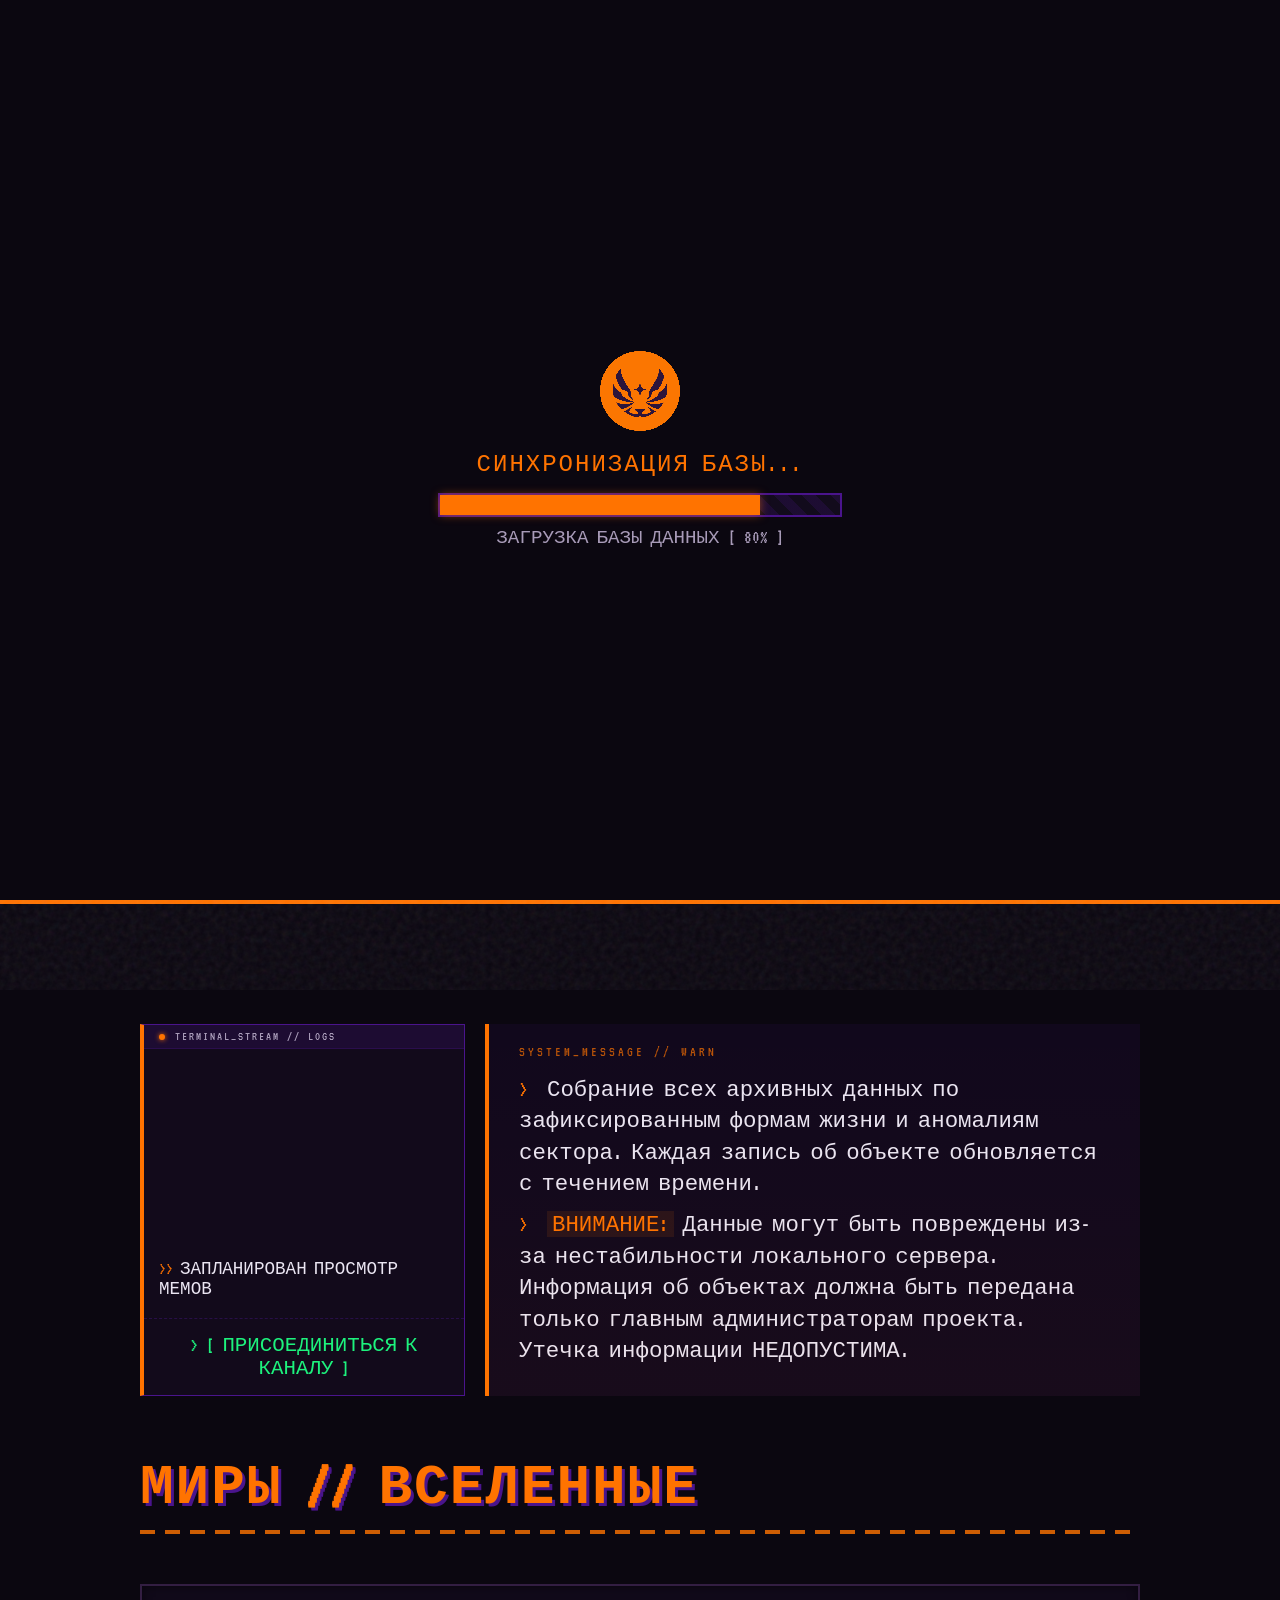
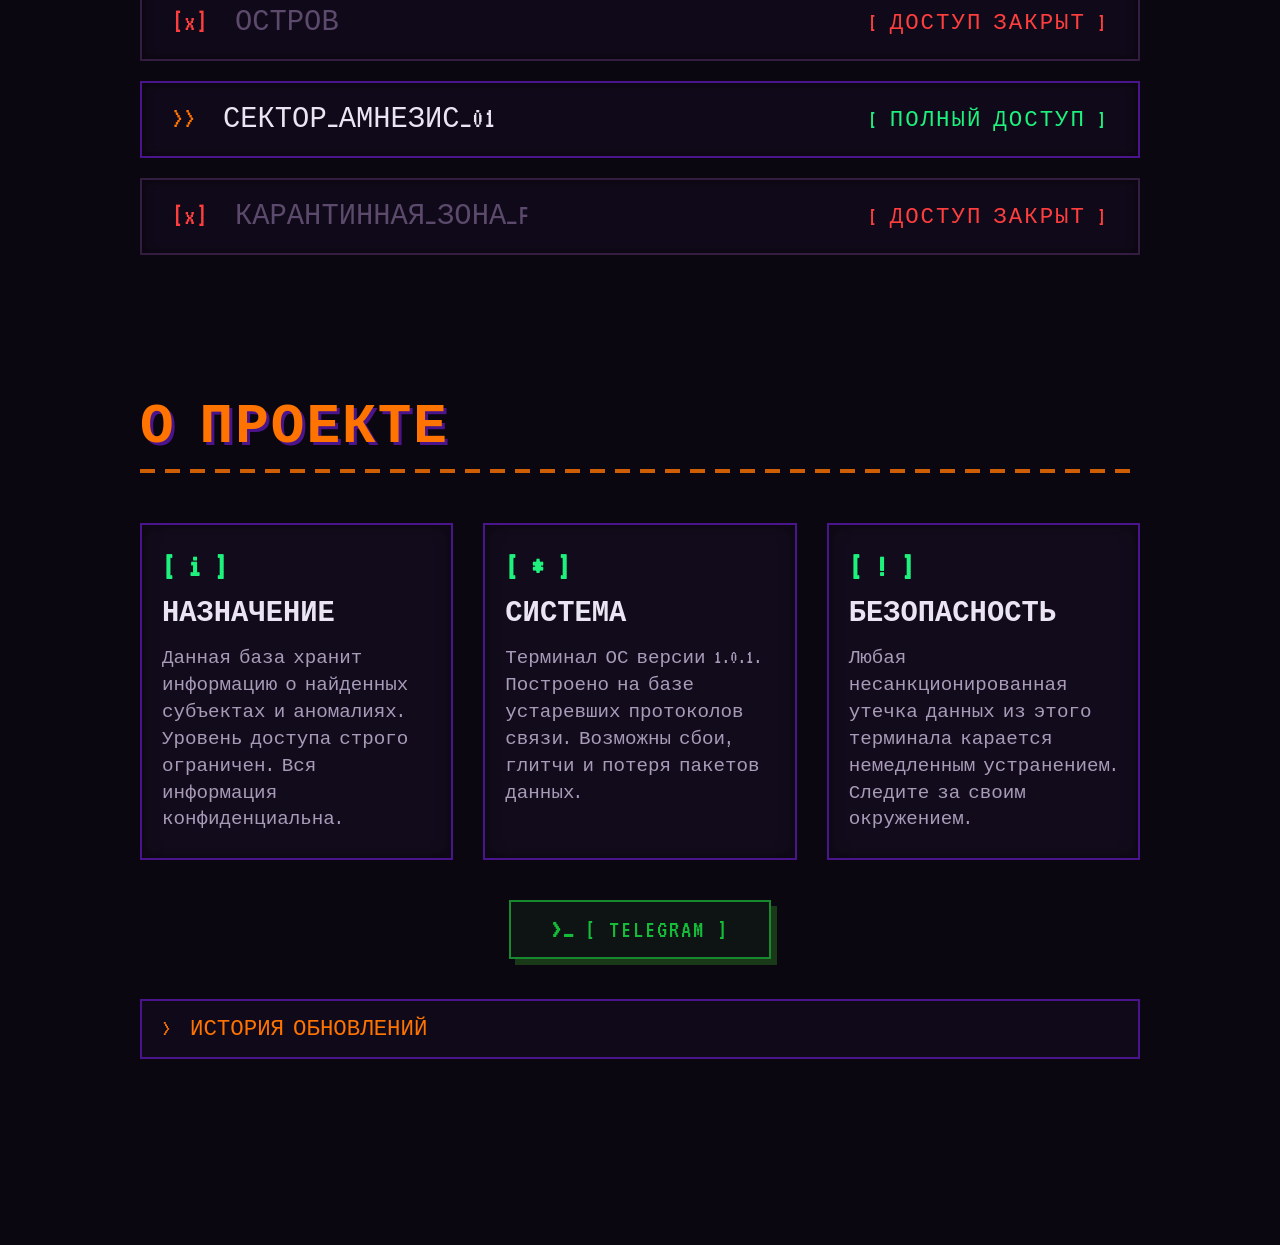
<file: index.html>
<!DOCTYPE html>
<html lang="ru">
<head>
    <meta charset="UTF-8">
    <meta name="viewport" content="width=device-width, initial-scale=1.0">
    <title>БЕСТИАРИЙ | База данных</title>
    
    <link rel="preconnect" href="https://fonts.googleapis.com">
    <link rel="preconnect" href="https://fonts.gstatic.com" crossorigin>
    <link href="https://fonts.googleapis.com/css2?family=VT323&display=swap" rel="stylesheet">
    
    <link rel="stylesheet" href="style.css">
</head>
<body>

    <div id="boot-loader" class="boot-loader">
        <div class="loader-content">
            <img src="image/logo.png" alt="Система" class="loader-logo">
            <div class="loader-text" id="loader-text">ИНИЦИАЛИЗАЦИЯ...</div>
            <div class="progress-bar-container">
                <div class="progress-bar"></div>
            </div>
            <div class="loader-status">ЗАГРУЗКА БАЗЫ ДАННЫХ [ <span id="loading-percent">0</span>% ]</div>
        </div>
    </div>

    <canvas id="starfield"></canvas>
    <div class="crt-overlay"></div>

    <div class="site-wrapper">
        <div class="center-panel">
            <img src="image/logo.png" alt="Логотип" class="custom-logo">
            
            <h1 class="panel-title">SHINAGAVE'S BESTIARY</h1>
            
            <nav class="panel-nav">
                <a href="#gallery" class="panel-btn">//COLLECTION</a>
                <a href="#about" class="panel-btn">//ABOUT</a>
            </nav>
        </div>

        <p class="subtitle">База данных персонажей // Версия_1.0.1</p>
    </div> 

    <main class="main-content">
        
        <section id="gallery" class="content-section">
            
            <div class="dashboard-row">
                
                <div class="system-console">
                    <div class="console-header">
                        <span class="console-dot"></span>
                        <span class="console-label">TERMINAL_STREAM // LOGS</span>
                    </div>
                    <div id="console-output" class="console-body">
                    </div>
                    
                    <div class="console-footer">
                        <a href="https://t.me/sangoshi" target="_blank" class="tg-link-btn">
                            <span class="tg-cursor">></span> [ ПРИСОЕДИНИТЬСЯ К КАНАЛУ ]
                        </a>
                    </div>
                </div>

                <div class="intro-log">
                    <div class="log-header">SYSTEM_MESSAGE // WARN</div>
                    <div class="log-body">
                        <p><span class="log-cursor">></span> Собрание всех архивных данных по зафиксированным формам жизни и аномалиям сектора. Каждая запись об объекте обновляется с течением времени.</p>
                        <p><span class="log-cursor">></span> <span class="warning-text">ВНИМАНИЕ:</span> Данные могут быть повреждены из-за нестабильности локального сервера. Информация об объектах должна быть передана только главным администраторам проекта. Утечка информации НЕДОПУСТИМА.</p>
                    </div>
                </div>

            </div> 

            <h2 class="section-title" style="margin-top: 40px;">МИРЫ // ВСЕЛЕННЫЕ</h2>
            <div class="pixel-divider"></div>

            <div class="worlds-container">
                <a href="#" class="world-btn locked">
                    <span class="world-name"><span class="world-icon">[x]</span> ОСТРОВ</span>
                    <span class="world-status status-offline">[ ДОСТУП ЗАКРЫТ ]</span>
                </a>

                <a href="amnesis.html" class="world-btn">
                    <span class="world-name"><span class="world-icon">>></span> СЕКТОР_АМНЕЗИС_01</span>
                    <span class="world-status status-online">[ ПОЛНЫЙ ДОСТУП ]</span>
                </a>

                <a href="#" class="world-btn locked">
                    <span class="world-name"><span class="world-icon">[x]</span> КАРАНТИННАЯ_ЗОНА_F</span>
                    <span class="world-status status-offline">[ ДОСТУП ЗАКРЫТ ]</span>
                </a>
            </div>

        </section>

        <section id="about" class="content-section">
            <h2 class="section-title">О ПРОЕКТЕ</h2>
            <div class="pixel-divider"></div>
            
            <div class="about-grid">
                <div class="about-card">
                    <div class="about-icon">[ i ]</div>
                    <h3 class="about-heading">НАЗНАЧЕНИЕ</h3>
                    <p class="about-text">Данная база хранит информацию о найденных субъектах и аномалиях. Уровень доступа строго ограничен. Вся информация конфиденциальна.</p>
                </div>

                <div class="about-card">
                    <div class="about-icon">[ * ]</div>
                    <h3 class="about-heading">СИСТЕМА</h3>
                    <p class="about-text">Терминал ОС версии 1.0.1. Построено на базе устаревших протоколов связи. Возможны сбои, глитчи и потеря пакетов данных.</p>
                </div>

                <div class="about-card">
                    <div class="about-icon">[ ! ]</div>
                    <h3 class="about-heading">БЕЗОПАСНОСТЬ</h3>
                    <p class="about-text">Любая несанкционированная утечка данных из этого терминала карается немедленным устранением. Следите за своим окружением.</p>
                </div>
            </div>

            <div class="tg-integration">
                <a href="https://t.me/sangoshi" target="_blank" class="tg-btn">
                    <span class="tg-icon">>_</span>[ TELEGRAM ]
                </a>
            </div>

            <details class="update-history">
                <summary class="update-summary">
                    <span class="summary-arrow">></span> ИСТОРИЯ ОБНОВЛЕНИЙ
                </summary>
                <div class="update-content">
                    <p><span style="color: #1df27d;">[v1.0.1]</span> Добавлены новые записи в бестиарий. Настроена система оптической фильтрации субъектов.</p>
                    <p><span style="color: #a89bb8;">[v1.0.0]</span> Инициализация ядра системы. Создана базовая структура терминала.</p>
                    <p><span style="color: #ff3e3e;">[v0.9.8]</span> КРИТИЧЕСКАЯ ОШИБКА. Восстановление данных после сбоя в секторе 4.</p>
                </div>
            </details>

        </section>

    </main>

    <script>
        document.addEventListener('DOMContentLoaded', () => {

            // --- ЛОГИКА ЭКРАНА ЗАГРУЗКИ ---
            const loader = document.getElementById('boot-loader');
            const progressBar = document.querySelector('.progress-bar');
            const percentText = document.getElementById('loading-percent');
            const loaderText = document.getElementById('loader-text');

            let progress = 0;
            
            const messages = [
                "ИНИЦИАЛИЗАЦИЯ...",
                "РАСШИФРОВКА АРХИВОВ...",
                "СИНХРОНИЗАЦИЯ БАЗЫ...",
                "ДОБРО ПОЖАЛОВАТЬ, ADMIN!"
            ];

            const loadingInterval = setInterval(() => {
                progress += Math.floor(Math.random() * 10) + 2;
                
                if (progress >= 100) {
                    progress = 100;
                    clearInterval(loadingInterval); 
                    
                    setTimeout(() => {
                        loader.classList.add('hidden');
                    }, 500); 
                }

                progressBar.style.width = `${progress}%`;
                percentText.innerText = progress;

                if (progress < 30) {
                    loaderText.innerText = messages[0];
                } else if (progress < 60) {
                    loaderText.innerText = messages[1];
                } else if (progress < 90) {
                    loaderText.innerText = messages[2];
                } else {
                    loaderText.innerText = messages[3];
                    loaderText.style.color = '#1df27d'; 
                }
            }, 150);

            // --- ЖИВОЙ ФОН: ПИКСЕЛЬНЫЕ ЗВЕЗДЫ ---
            const canvas = document.getElementById('starfield');
            const ctx = canvas.getContext('2d');
            
            let width, height;
            let stars = [];
            const numStars = 150; 
            const mouse = { x: -1000, y: -1000 }; 

            function resize() {
                width = window.innerWidth;
                height = window.innerHeight;
                canvas.width = width;
                canvas.height = height;
            }
            window.addEventListener('resize', resize);
            resize();

            document.addEventListener('mousemove', (e) => {
                mouse.x = e.clientX;
                mouse.y = e.clientY;
            });
            document.addEventListener('mouseleave', () => {
                mouse.x = -1000; mouse.y = -1000;
            });

            class Star {
                constructor() {
                    this.x = Math.random() * width;
                    this.y = Math.random() * height;
                    this.size = Math.random() * 2 + 2; 
                    
                    this.vx = (Math.random() - 0.5) * 0.3;
                    this.vy = (Math.random() - 0.5) * 0.3;
                    
                    this.color = `rgba(255, 255, 255, ${Math.random() * 0.5 + 0.3})`;
                }

                update() {
                    this.x += this.vx;
                    this.y += this.vy;

                    const dx = this.x - mouse.x;
                    const dy = this.y - mouse.y;
                    const distance = Math.sqrt(dx * dx + dy * dy);
                    const repelRadius = 150; 

                    if (distance < repelRadius) {
                        const force = (repelRadius - distance) / repelRadius;
                        this.x += (dx / distance) * force * 4; 
                        this.y += (dy / distance) * force * 4; 
                    }

                    if (this.x < 0) this.x = width;
                    if (this.x > width) this.x = 0;
                    if (this.y < 0) this.y = height;
                    if (this.y > height) this.y = 0;
                }

                draw() {
                    ctx.fillStyle = this.color;
                    ctx.fillRect(Math.floor(this.x), Math.floor(this.y), this.size, this.size);
                }
            }

            for (let i = 0; i < numStars; i++) {
                stars.push(new Star());
            }

            function animateStars() {
                ctx.clearRect(0, 0, width, height); 
                
                stars.forEach(star => {
                    star.update();
                    star.draw();
                });
                
                requestAnimationFrame(animateStars); 
            }
            animateStars();

            // --- ЖИВАЯ КОНСОЛЬ С ЛОГАМИ ---
            const consoleOutput = document.getElementById('console-output');
            const logs = [
                "АНАЛИЗ ПАКЕТОВ ДАННЫХ...",
                "ПОТОК СИНХРОНИЗИРОВАН.",
                "ОБЪЕКТ_01: СТАТУС ПОДТВЕРЖДЕН.",
                "ОШИБКА ДОСТУПА В СЕКТОРЕ 7 (ИГНОРИРОВАНИЕ)",
                "ПОЛУЧЕНИЕ ОБНОВЛЕНИЙ ИЗ БАЗЫ...",
                "СКРЫТОЕ ПОДКЛЮЧЕНИЕ УСТАНОВЛЕНО.",
                "АРХИВАЦИЯ СЕССИИ...",
                "САНГО ПЬЁТ ЧАЙ С ЛИМОНОМ",
                "ЗАПУЩЕНА ЧИСТКА СТАРЫХ ФАЙЛОВ...",
                "ЧИСТКА ФАЙЛОВ ЗАВЕРШЕНА",
                "ЗАПЛАНИРОВАН ПРОСМОТР МЕМОВ",
                "ЗАПУСК ПРОГРАММЫ СЦЕНАРИЯ",
                "В ЗОНЕ F ОБНАРУЖЕН НОВЫЙ СИГНАЛ. ВЫСЛАТЬ ИНФОРМАЦИЮ В ШТАБ?",
                "СЛЕДУЙТЕ ПРАВИЛАМ ПОСЕЩЕНИЯ СУБЪЕКТОВ",
                "ВСЁ РАДИ БЕЗОПАСНОСТИ ИНФОРМАЦИИ И СОТРУДНИКОВ ШТАБОВ",
                "САНГО СЛУЧАЙНО ПРОЛИЛА ЧАЙ",
                "ХОТИТЕ СДЕЛАТЬ РЕЗЕРВНОЕ КОПИРОВАНИЕ ПРЯМО СЕЙЧАС? Y/N",
                "ПЕРЕДАЧА ДАННЫХ НА СТОРОННЕЕ ПО ЗАПРЕЩЕНА",
                "ПОЛУЧЕН ЗАПРОС НА СБОР АКТИВОВ",
                "ПЕРЕДАЮ АКТИВ",
                "ЗАДАЧА ПРИНЯТА"
            ];

            function printLog() {
                const line = document.createElement('div');
                line.className = 'console-line';
                line.innerHTML = `<span style="color: #ff7300;">>></span> ${logs[Math.floor(Math.random() * logs.length)]}`;
                
                consoleOutput.appendChild(line);

                if (consoleOutput.childNodes.length > 6) {
                    consoleOutput.removeChild(consoleOutput.firstChild);
                }
            }

            setInterval(printLog, 3000);
            printLog();

        }); // Конец DOMContentLoaded
    </script>
</body>
</html>
</file>
<file: style.css>
html {
    scroll-behavior: smooth;
}
body {
    margin: 0;
    padding: 0;
    background-color: #0b0710;
    font-family: 'VT323', monospace;
    font-size: 1.2rem;
    overflow-x: hidden;
    color: #eae5f2;
}

/* =========================================
   РЕТРО-КУРСОРЫ
========================================= */
/* 1. Базовый курсор (Оранжевый) для всего сайта */
body {
    cursor: url("data:image/svg+xml,%3Csvg xmlns='http://www.w3.org/2000/svg' width='36' height='36' viewBox='0 0 24 24' style='shape-rendering:crispEdges;'%3E%3Cpath fill='%23ff7300' stroke='%230b0710' stroke-width='1.5' d='M2,2 l0,15 l4,-4 l3,7 l3,-1 l-3,-7 l5,0 z'/%3E%3C/svg%3E") 2 2, default;
}

/* 2. Курсор при наведении на активные элементы (Зеленый) */
a, button, .char-card, .doc-sheet, .update-summary, .filter-btn, .world-btn, .filter-trigger {
    cursor: url("data:image/svg+xml,%3Csvg xmlns='http://www.w3.org/2000/svg' width='36' height='36' viewBox='0 0 24 24' style='shape-rendering:crispEdges;'%3E%3Cpath fill='%231df27d' stroke='%230b0710' stroke-width='1.5' d='M2,2 l0,15 l4,-4 l3,7 l3,-1 l-3,-7 l5,0 z'/%3E%3C/svg%3E") 2 2, pointer !important;
}

/* 3. Запрещающий курсор для заблокированных миров (Красный) */
.world-btn.locked {
    cursor: url("data:image/svg+xml,%3Csvg xmlns='http://www.w3.org/2000/svg' width='36' height='36' viewBox='0 0 24 24' style='shape-rendering:crispEdges;'%3E%3Cpath fill='%23ff3e3e' stroke='%230b0710' stroke-width='1.5' d='M2,2 l0,15 l4,-4 l3,7 l3,-1 l-3,-7 l5,0 z'/%3E%3C/svg%3E") 2 2, not-allowed !important;
}

/* =========================================
   КАСТОМНЫЙ СКРОЛЛБАР СИСТЕМЫ
========================================= */
::-webkit-scrollbar {
    width: 14px; 
    background-color: #0b0710; 
    border-left: 2px solid #4a148c; 
}
::-webkit-scrollbar-thumb {
    background-color: #ff7300; 
    border: 3px solid #0b0710; 
    border-radius: 0; 
}
::-webkit-scrollbar-thumb:hover {
    background-color: #1df27d; 
}
::-webkit-scrollbar-thumb:active {
    background-color: #3ea8ff; 
}

/* =========================================
   ФОН, ЭФФЕКТЫ И КОНТЕЙНЕРЫ
========================================= */
.site-wrapper {
    width: 100%;
    min-height: 100vh;
    display: flex;
    flex-direction: column;
    justify-content: center;
    align-items: center;
    position: relative;
    z-index: 10;
    background-image: url('image/background.jpg'); 
    background-size: cover;
    background-position: center;
    background-repeat: no-repeat;
    background-blend-mode: darken;
    background-color: rgba(11, 7, 16, 0.75);
}

.crt-overlay {
    position: fixed;
    top: 0;
    left: 0;
    width: 100%;
    height: 100%;
    background:
        radial-gradient(circle, rgba(11, 7, 16, 0.0) 40%, rgba(0, 0, 0, 0.6) 100%),
        linear-gradient(rgba(18, 16, 16, 0) 50%, rgba(0, 0, 0, 0.15) 50%);
    background-size: cover, 100% 4px;
    z-index: 100;
    pointer-events: none;
}

.crt-overlay::after {
    content: "";
    position: absolute;
    top: -10%; left: -10%;
    width: 120%; height: 120%;
    background-image: url("data:image/svg+xml,%3Csvg viewBox='0 0 200 200' xmlns='http://www.w3.org/2000/svg'%3E%3Cfilter id='noiseFilter'%3E%3CfeTurbulence type='fractalNoise' baseFrequency='0.85' numOctaves='3' stitchTiles='stitch'/%3E%3C/filter%3E%3Crect width='100%25' height='100%25' filter='url(%23noiseFilter)'/%3E%3C/svg%3E");
    opacity: 0.08; 
    pointer-events: none;
    z-index: 101;
    animation: static-noise 0.2s infinite;
}

.crt-overlay::before {
    content: "";
    position: absolute;
    top: 0; left: 0;
    width: 100%; height: 2px;
    background-color: rgba(255, 255, 255, 0.15);
    box-shadow: 0 2px 10px rgba(255, 115, 0, 0.2);
    opacity: 0;
    z-index: 102;
    pointer-events: none;
    animation: crt-glitch-lines 5s infinite linear; 
}

/* =========================================
   ГЛАВНЫЙ ЭКРАН (ПАНЕЛЬ В ЦЕНТРЕ)
========================================= */
.center-panel {
    background-color: rgba(11, 7, 16, 0.8);
    backdrop-filter: blur(4px);
    border: 4px solid #ff7300;
    padding: 40px 60px;
    display: flex;
    flex-direction: column;
    align-items: center;
    margin-bottom: 20px;
    box-shadow: 10px 10px 0px #4a148c, inset 0 0 20px rgba(255, 115, 0, 0.2);
}

.custom-logo {
    width: 80px;
    height: auto;
    margin-bottom: 10px;
    image-rendering: pixelated; 
    filter: drop-shadow(0px 0px 5px rgba(255, 115, 0, 0.5)); 
}

.panel-title {
    font-size: 5rem;
    color: #ff7300;
    text-transform: uppercase;
    margin: 0;
    letter-spacing: 4px;
    text-shadow: 4px 4px 0px #4a148c;
}

.panel-nav {
    display: flex;
    justify-content: center;
    align-items: center;
    gap: 20px;
    margin-top: 30px;
    width: 100%;
}

.panel-btn {
    color: #ff7300;
    text-decoration: none;
    font-size: 1.5rem;
    border: 2px solid #ff7300;
    padding: 10px 25px;
    text-transform: uppercase;
    transition: 0.1s;
    background-color: rgba(11, 7, 16, 0.9);
    box-shadow: 4px 4px 0px #4a148c;
    text-align: center; 
    display: inline-block;
}

.panel-btn:hover {
    background-color: #ff7300;
    color: #0b0710;
    transform: translate(2px, 2px);
    box-shadow: 2px 2px 0px #4a148c;
}

.subtitle {
    color: #a89bb8; 
    font-size: 1.3rem;
    letter-spacing: 2px;
    background-color: rgba(11, 7, 16, 0.8);
    padding: 5px 15px;
    border: 1px solid #4a148c;
}

/* =========================================
   ОСНОВНОЙ КОНТЕНТ (НИЖНИЙ БЛОК)
========================================= */
.main-content {
    background-color: #0b0710;
    width: 100%;
    min-height: 100vh;
    position: relative;
    z-index: 10;
    padding: 80px 20px;
    box-sizing: border-box;
    border-top: 4px solid #ff7300; 
}

.content-section {
    max-width: 1000px;
    margin: 0 auto 100px auto; 
    padding-top: 40px;
}

.section-title {
    font-size: 3.5rem;
    color: #ff7300;
    text-transform: uppercase;
    margin: 0 0 10px 0;
    text-shadow: 3px 3px 0px #4a148c;
    letter-spacing: 2px;
}

.pixel-divider {
    width: 100%;
    height: 4px;
    background: repeating-linear-gradient(90deg, #ff7300, #ff7300 15px, transparent 15px, transparent 25px);
    margin-bottom: 50px;
    opacity: 0.8;
}

.text-block p {
    margin: 10px 0;
    color: #a89bb8;
    font-size: 1.4rem;
}

/* =========================================
   ПАНЕЛЬ УПРАВЛЕНИЯ (КОНСОЛЬ + ИНФО)
========================================= */
.dashboard-row {
    display: flex;
    gap: 20px; 
    margin-bottom: 60px;
    align-items: stretch; 
}

@media (max-width: 800px) {
    .dashboard-row {
        flex-direction: column; 
    }
}

.system-console {
    flex: 0 0 320px; 
    background: rgba(18, 11, 28, 0.95);
    border: 1px solid #4a148c;
    border-left: 4px solid #ff7300; 
    font-family: 'VT323', monospace;
    display: flex;
    flex-direction: column;
}

.console-header {
    background: rgba(74, 20, 140, 0.2);
    padding: 5px 15px;
    display: flex;
    align-items: center;
    gap: 10px;
    border-bottom: 1px solid rgba(74, 20, 140, 0.3);
}

.console-dot {
    width: 6px;
    height: 6px;
    background: #ff7300;
    border-radius: 50%;
    box-shadow: 0 0 5px #ff7300;
    animation: blink 1s infinite;
}

.console-label {
    font-size: 0.8rem;
    color: #a89bb8;
    letter-spacing: 2px;
}

.console-body {
    flex-grow: 1; 
    height: 140px;
    padding: 15px;
    overflow: hidden;
    display: flex;
    flex-direction: column;
    justify-content: flex-end;
}

.console-line {
    font-size: 1.1rem;
    margin-bottom: 4px;
    color: #eae5f2;
    animation: fade-in 0.2s ease-out forwards;
}

.console-footer {
    padding: 15px;
    text-align: center;
    border-top: 1px dashed rgba(74, 20, 140, 0.4);
}

.tg-link-btn {
    color: #1df27d;
    text-decoration: none;
    font-size: 1.3rem;
    transition: 0.2s;
}

.tg-link-btn:hover {
    text-shadow: 0 0 10px #1df27d;
    letter-spacing: 1px;
}

.intro-log {
    flex: 1; 
    background-color: rgba(74, 20, 140, 0.1);
    border-left: 4px solid #ff7300;
    padding: 20px 30px;
    margin-bottom: 0; 
    font-family: 'VT323', monospace;
    position: relative;
    overflow: hidden;
}

.intro-log::after {
    content: "";
    position: absolute;
    top: 0; left: 0; right: 0; bottom: 0;
    background: linear-gradient(transparent, rgba(255, 115, 0, 0.03));
    pointer-events: none;
}

.log-header {
    color: #ff7300;
    font-size: 0.9rem;
    letter-spacing: 3px;
    margin-bottom: 15px;
    opacity: 0.7;
    text-transform: uppercase;
}

.log-body p { margin: 10px 0; line-height: 1.4; color: #eae5f2; font-size: 1.4rem; }
.log-cursor { color: #ff7300; margin-right: 10px; animation: blink 1s steps(2) infinite; }
.warning-text { color: #ff7300; background-color: rgba(255, 115, 0, 0.1); padding: 2px 5px; }

/* =========================================
   ФИЛЬТРЫ
========================================= */
.filter-system {
    width: 100%; 
    display: block;
    margin-top: 15px; 
    margin-bottom: 25px; 
    text-align: left;
}

.filter-trigger {
    background: none;
    border: 1px solid #4a148c;
    color: #ff7300;
    font-family: 'VT323', monospace;
    font-size: 1.2rem;
    padding: 5px 15px;
    cursor: pointer;
    transition: 0.2s;
    text-transform: uppercase;
}

.filter-trigger:hover {
    background: rgba(255, 115, 0, 0.1);
    box-shadow: 0 0 10px rgba(255, 115, 0, 0.3);
}

.filter-content {
    max-height: 0;
    overflow: hidden;
    opacity: 0;
    background: rgba(18, 11, 28, 0.8);
    border-left: 2px solid #ff7300;
    padding: 0 15px;
    transition: all 0.4s ease;
}

.filter-content.show {
    max-height: 300px;
    opacity: 1;
    padding: 15px;
    margin-top: 10px;
}

.filter-group { display: flex; gap: 15px; padding-left: 15px; }

.filter-btn {
    background: none;
    border: none;
    color: #a89bb8;
    font-family: 'VT323', monospace;
    font-size: 1.3rem;
    cursor: pointer;
    text-transform: uppercase;
    transition: 0.2s;
}

.filter-btn:hover, .filter-btn.active { color: #ff7300; text-shadow: 0 0 5px #ff7300; }

/* =========================================
   СЕТКА И КАРТОЧКИ (ВОССТАНОВЛЕНО!)
========================================= */
.character-grid {
    display: grid;
    /* Возвращаем жесткое правило "строго 3 в ряд" */
    grid-template-columns: repeat(3, 1fr); 
    gap: 40px; 
    width: 100%;
}

@media (max-width: 900px) { .character-grid { grid-template-columns: repeat(2, 1fr); } }
@media (max-width: 600px) { .character-grid { grid-template-columns: 1fr; } }

.char-card {
    background-color: #120b1c;
    border: 2px solid #4a148c;
    display: flex;
    flex-direction: column;
    transition: 0.2s ease;
    cursor: pointer;
    position: relative;
    z-index: 1; 
}

.char-card:hover {
    border-color: #ff7300;
    box-shadow: 6px 6px 0px #4a148c;
    transform: translate(-2px, -2px);
    z-index: 100;
}

/* --- ЦВЕТА КАРТОЧЕК (РЕДКОСТЬ) --- */
.char-card.rarity-green { border-color: #1df27d; }
.char-card.rarity-green:hover { border-color: #1df27d; box-shadow: 6px 6px 0px #0b5e31; }
.char-card.rarity-green .char-name { color: #1df27d; }

.char-card.rarity-red { border-color: #ff3e3e; }
.char-card.rarity-red:hover { border-color: #ff3e3e; box-shadow: 6px 6px 0px #801d1d; }
.char-card.rarity-red .char-name { color: #ff3e3e; }

.char-card.rarity-blue { border-color: #3ea8ff; }
.char-card.rarity-blue:hover { border-color: #3ea8ff; box-shadow: 6px 6px 0px #1d4e80; }
.char-card.rarity-blue .char-name { color: #3ea8ff; }

/* --- ЭЛЕМЕНТЫ КАРТОЧКИ (ЭФФЕКТ КАМЕРЫ НАБЛЮДЕНИЯ) --- */
.char-image {
    width: 100%;
    aspect-ratio: 3 / 4; 
    background-color: #08030f;
    border-bottom: 2px solid #4a148c;
    display: flex;
    justify-content: center;
    align-items: center;
    position: relative;
    overflow: hidden; 
}

/* 1. ИНДИКАТОР ЗАПИСИ "● REC" */
.char-image::before {
    content: "● REC";
    position: absolute;
    top: 10px;
    right: 15px; 
    color: #ff3e3e;
    font-family: 'VT323', monospace;
    font-size: 1.3rem;
    z-index: 10;
    text-shadow: 0 0 5px #ff3e3e;
    animation: rec-blink 1s steps(2) infinite; 
    pointer-events: none;
}

/* 2. ПОРТРЕТ (СИЛЬНЫЙ Ч/Б ЭФФЕКТ С ТЕНЯМИ ПО УМОЛЧАНИЮ) */
.character-portrait {
    width: 100%; height: 100%;
    object-fit: cover; 
    filter: grayscale(100%) contrast(1.3) brightness(0.6); 
    transition: filter 0.4s ease; 
    image-rendering: pixelated; 
    position: absolute;
    top: 0; left: 0;
    z-index: 5;
}

/* 3. ЖЕСТКИЕ ПОМЕХИ И ПОЛОСЫ КАМЕРЫ ПО УМОЛЧАНИЮ */
.char-image::after {
    content: "";
    position: absolute;
    top: 0; left: 0; width: 100%; height: 100%;
    background-image: 
        linear-gradient(rgba(18, 16, 16, 0) 50%, rgba(0, 0, 0, 0.3) 50%),
        url("data:image/svg+xml,%3Csvg viewBox='0 0 200 200' xmlns='http://www.w3.org/2000/svg'%3E%3Cfilter id='noiseFilter'%3E%3CfeTurbulence type='fractalNoise' baseFrequency='0.99' numOctaves='3' stitchTiles='stitch'/%3E%3C/filter%3E%3Crect width='100%25' height='100%25' filter='url(%23noiseFilter)'/%3E%3C/svg%3E");
    background-size: 100% 4px, cover; 
    opacity: 0.6; 
    pointer-events: none;
    z-index: 6; 
    mix-blend-mode: screen; 
    transition: opacity 0.3s ease;
    animation: heavy-static 0.15s infinite; 
}

.img-placeholder {
    color: #4a148c;
    font-size: 1.5rem;
    animation: blink 2s infinite;
    position: relative;
    z-index: 2; 
}

/* --- МАГИЯ ПРИ НАВЕДЕНИИ (ФОКУСИРОВКА СИГНАЛА) --- */
.char-card:hover .character-portrait { 
    filter: grayscale(0%) contrast(1) brightness(1); 
}

.char-card:hover .char-image::after { 
    opacity: 0.15; 
    animation: portrait-glitch 0.2s infinite; 
}

.char-info { padding: 20px; }
.char-name { margin: 0 0 10px 0; font-size: 2rem; color: #eae5f2; }
.char-status { margin: 0; color: #a89bb8; }

/* =========================================
   ДИАЛОГОВОЕ ОКНО ПРИ НАВЕДЕНИИ
========================================= */
.char-dialog {
    position: absolute;
    top: 10px; 
    right: calc(100% + 15px); 
    width: 240px; 
    background-color: rgba(18, 11, 28, 0.95);
    border: 2px solid #ff7300;
    padding: 15px;
    z-index: 50;
    opacity: 0;
    visibility: hidden;
    transform: translateX(10px); 
    transition: opacity 0.3s ease, transform 0.3s ease, visibility 0.3s ease;
    box-shadow: 5px 5px 0px #4a148c;
}

.dialog-arrow {
    position: absolute;
    top: 20px; 
    right: -8px; 
    width: 0; height: 0;
    border-top: 8px solid transparent;
    border-bottom: 8px solid transparent;
    border-left: 8px solid #ff7300; 
}

.dialog-content { font-family: 'VT323', monospace; font-size: 1rem; color: #a89bb8; }
.dialog-content p { margin: 0 0 10px 0; }
.dialog-text { color: #eae5f2; line-height: 1.2; }

.dialog-btn {
    display: inline-block;
    color: #ff7300;
    text-decoration: none;
    font-weight: bold;
    margin-top: 5px;
    transition: 0.1s;
}

.dialog-btn:hover { color: #eae5f2; text-shadow: 0 0 5px #ff7300; }

.char-card:hover .char-dialog {
    opacity: 1;
    visibility: visible;
    transform: translateX(0); 
    animation: dialog-bob-left 2s infinite ease-in-out 0.3s; 
}

/* =========================================
   АНИМАЦИИ
========================================= */
@keyframes dialog-bob-left {
    0%, 100% { transform: translate(0, 0); }
    50% { transform: translate(0, -8px); }
}

@keyframes static-noise {
    0%, 100% { transform: translate(0, 0); }
    10% { transform: translate(-1%, -1%); }
    20% { transform: translate(-2%, 1%); }
    30% { transform: translate(1%, -2%); }
    40% { transform: translate(-1%, 2%); }
    50% { transform: translate(2%, -1%); }
    60% { transform: translate(1%, 1%); }
    70% { transform: translate(-2%, -2%); }
    80% { transform: translate(2%, 2%); }
    90% { transform: translate(-1%, 1%); }
}

@keyframes crt-glitch-lines {
    0% { top: -5%; opacity: 0; }
    5% { top: 10%; opacity: 0.3; height: 3px; }
    15% { top: 100%; opacity: 0; }
    22% { top: 15%; opacity: 0; }
    23% { top: 17%; opacity: 0.6; height: 1px; }
    24% { top: 16%; opacity: 0.8; height: 2px; }
    25% { top: 18%; opacity: 0; }
    40% { top: 45%; opacity: 0; }
    41% { top: 50%; opacity: 0.7; height: 2px; }
    42% { top: 48%; opacity: 0; }
    60% { top: 80%; opacity: 0; }
    61% { top: 82%; opacity: 0.5; height: 1px; }
    62% { top: 80%; opacity: 0.9; height: 3px; }
    63% { top: 83%; opacity: 0; }
    85% { top: 30%; opacity: 0; }
    86% { top: 32%; opacity: 0.6; height: 2px; }
    87% { top: 31%; opacity: 0; }
    100% { opacity: 0; }
}

@keyframes portrait-glitch {
    0% { background-position: 0% 0%; }
    20% { background-position: 10% 5%; filter: hue-rotate(90deg); } 
    40% { background-position: -15% -10%; filter: hue-rotate(-90deg); }
    60% { background-position: 20% -5%; filter: none;}
    80% { background-position: -5% 15%; filter: invert(30%); } 
    100% { background-position: 0% 0%; filter: none; }
}

@keyframes blink {
    0%, 100% { opacity: 1; }
    50% { opacity: 0; }
}

@keyframes fade-in {
    from { opacity: 0; transform: translateX(-5px); }
    to { opacity: 1; transform: translateX(0); }
}

@keyframes rec-blink {
    0%, 100% { opacity: 1; }
    50% { opacity: 0; }
}

@keyframes heavy-static {
    0% { background-position: 0% 0%; }
    20% { background-position: 10% 15%; }
    40% { background-position: -10% 5%; }
    60% { background-position: 20% -15%; }
    80% { background-position: -5% 25%; }
    100% { background-position: 0% 0%; }
}

/* =========================================
   ЭКРАН ЗАГРУЗКИ (BOOT LOADER)
========================================= */
.boot-loader {
    position: fixed;
    top: 0;
    left: 0;
    width: 100%;
    height: 100%;
    background-color: #0b0710; 
    z-index: 9999; 
    display: flex;
    justify-content: center;
    align-items: center;
    flex-direction: column;
    transition: opacity 0.5s ease, visibility 0.5s ease; 
}

.boot-loader.hidden {
    opacity: 0;
    visibility: hidden;
}

.loader-content {
    display: flex;
    flex-direction: column;
    align-items: center;
    width: 80%;
    max-width: 400px; 
}

.loader-logo {
    width: 80px;
    image-rendering: pixelated;
    margin-bottom: 20px;
    animation: pulse-glow 1.5s infinite alternate; 
}

.loader-text {
    color: #ff7300;
    font-size: 1.5rem;
    margin-bottom: 15px;
    text-transform: uppercase;
    letter-spacing: 2px;
}

.progress-bar-container {
    width: 100%;
    height: 20px;
    border: 2px solid #4a148c;
    background-color: #120b1c;
    position: relative;
    margin-bottom: 10px;
    background-image: repeating-linear-gradient(45deg, transparent, transparent 10px, rgba(74, 20, 140, 0.2) 10px, rgba(74, 20, 140, 0.2) 20px);
}

.progress-bar {
    height: 100%;
    background-color: #ff7300;
    width: 0%; 
    transition: width 0.1s;
    box-shadow: 0 0 10px rgba(255, 115, 0, 0.5);
}

.loader-status {
    color: #a89bb8;
    font-size: 1.2rem;
    font-family: 'VT323', monospace;
}

@keyframes pulse-glow {
    0% { filter: drop-shadow(0 0 2px rgba(255, 115, 0, 0.3)); transform: scale(1); }
    100% { filter: drop-shadow(0 0 15px rgba(255, 115, 0, 0.8)); transform: scale(1.05); }
}

/* =========================================
   СЕКЦИЯ "О ПРОЕКТЕ" (ИНФО-КАРТОЧКИ)
========================================= */
.about-grid {
    display: grid;
    grid-template-columns: repeat(auto-fit, minmax(250px, 1fr)); 
    gap: 30px;
    margin-bottom: 40px;
}

.about-card {
    background-color: #120b1c;
    border: 2px solid #4a148c;
    padding: 25px 20px;
    transition: all 0.2s ease;
    display: flex;
    flex-direction: column;
    box-shadow: inset 0 0 15px rgba(0, 0, 0, 0.5);
}

.about-card:hover {
    border-color: #1df27d; 
    box-shadow: 6px 6px 0px #0b5e31;
    transform: translate(-2px, -2px);
}

.about-icon {
    color: #1df27d;
    font-size: 2rem;
    margin-bottom: 15px;
    font-weight: bold;
    animation: blink 3s infinite;
}

.about-heading {
    color: #eae5f2;
    font-size: 1.8rem;
    margin: 0 0 15px 0;
    text-transform: uppercase;
}

.about-text {
    color: #a89bb8;
    font-size: 1.2rem;
    line-height: 1.4;
    margin: 0;
}

/* =========================================
   ИСТОРИЯ ОБНОВЛЕНИЙ
========================================= */
.update-history {
    background: rgba(18, 11, 28, 0.8);
    border: 2px solid #4a148c;
    transition: all 0.3s ease;
}

.update-summary {
    padding: 15px 20px;
    color: #ff7300;
    font-size: 1.4rem;
    font-family: 'VT323', monospace;
    cursor: pointer;
    list-style: none; 
    text-transform: uppercase;
    transition: background 0.2s;
}

.update-summary::-webkit-details-marker {
    display: none;
}

.update-summary:hover {
    background: rgba(255, 115, 0, 0.1);
    text-shadow: 0 0 8px rgba(255, 115, 0, 0.5);
}

.summary-arrow {
    display: inline-block;
    margin-right: 10px;
    transition: transform 0.3s;
}

.update-history[open] .summary-arrow {
    transform: rotate(90deg);
}

.update-history[open] {
    border-color: #ff7300;
    box-shadow: 5px 5px 0px #4a148c;
}

.update-content {
    padding: 0 20px 20px 20px;
    border-top: 1px dashed #4a148c;
    margin-top: 10px;
    padding-top: 15px;
}

.update-content p {
    color: #a89bb8;
    font-size: 1.2rem;
    margin: 10px 0;
    line-height: 1.4;
}

/* =========================================
   КНОПКА ТЕЛЕГРАМ-КАНАЛА
========================================= */
.tg-integration {
    display: flex;
    justify-content: center;
    margin-bottom: 40px; 
    width: 100%;
}

.tg-btn {
    display: inline-block;
    background-color: rgba(62, 255, 88, 0.05); 
    border: 2px solid #178a30; 
    color: #15bb39;
    font-family: 'VT323', monospace;
    font-size: 1.6rem;
    text-decoration: none;
    padding: 15px 40px;
    text-transform: uppercase;
    letter-spacing: 2px;
    transition: all 0.2s ease;
    box-shadow: 6px 6px 0px rgba(84, 255, 62, 0.2);
}

.tg-btn:hover {
    background-color: #14c039;
    color: #0b0710; 
    box-shadow: 2px 2px 0px rgba(62, 255, 62, 0.2), 0 0 15px rgba(62, 168, 255, 0.6); 
    transform: translate(2px, 2px); 
}

.tg-icon {
    font-weight: bold;
    animation: blink 1.2s infinite;
    margin-right: 10px;
    color: inherit; 
}

/* =========================================
   ЖИВОЙ ФОН (ПИКСЕЛЬНЫЕ ЧАСТИЦЫ)
========================================= */
#starfield {
    position: fixed;
    top: 0;
    left: 0;
    width: 100vw;
    height: 100vh;
    z-index: 15; 
    opacity: 0.8; 
    filter: drop-shadow(0 0 2px rgba(255, 255, 255, 0.5));
    pointer-events: none; 
}

/* =========================================
   МИРЫ И ВСЕЛЕННЫЕ (ШИРОКИЕ КНОПКИ)
========================================= */
.worlds-container {
    display: flex;
    flex-direction: column;
    gap: 20px; /* Расстояние между кнопками миров */
    margin-bottom: 70px; /* Отступ до следующего раздела Бестиария */
    width: 100%;
}

.world-btn {
    display: flex;
    justify-content: space-between;
    align-items: center;
    background-color: rgba(18, 11, 28, 0.8);
    border: 2px solid #4a148c;
    padding: 20px 30px;
    text-decoration: none;
    color: #eae5f2;
    font-family: 'VT323', monospace;
    font-size: 1.8rem;
    transition: all 0.2s ease;
    box-shadow: inset 0 0 10px rgba(0, 0, 0, 0.5); /* Внутреннее затемнение */
}

/* Эффект при наведении на доступные миры */
.world-btn:hover {
    border-color: #ff7300;
    box-shadow: 4px 4px 0px #4a148c;
    transform: translate(-2px, -2px);
    background-color: rgba(74, 20, 140, 0.2); /* Легкая подсветка фона */
}

/* Мигающая иконка слева от названия */
.world-icon {
    color: #ff7300;
    margin-right: 15px;
    animation: blink 1.5s infinite;
}

/* Текст статуса справа */
.world-status {
    font-size: 1.4rem;
    letter-spacing: 2px;
}

/* Цвета статусов */
.status-online { color: #1df27d; }  /* Зеленый */
.status-warning { color: #ff7300; } /* Оранжевый */
.status-offline { color: #ff3e3e; } /* Красный */

/* --- СТИЛЬ ЗАБЛОКИРОВАННОГО МИРА --- */
.world-btn.locked {
    border-color: #331e42; /* Тусклая рамка */
    color: #5b4a6b; /* Тусклый текст */
    cursor: not-allowed; /* Курсор перечеркнутого круга */
}
.world-btn.locked .world-icon {
    color: #ff3e3e;
    animation: none; /* Убираем мигание у закрытого мира */
}
/* При наведении на заблокированный мир он мигает красным, но не "нажимается" */
.world-btn.locked:hover {
    border-color: #ff3e3e;
    transform: none; 
    box-shadow: inset 0 0 15px rgba(255, 62, 62, 0.2); 
    background-color: rgba(255, 62, 62, 0.05);
}

/* Адаптив: на телефонах статус переносится под название */
@media (max-width: 600px) {
    .world-btn {
        flex-direction: column;
        align-items: flex-start;
        gap: 10px;
    }
}

/* =========================================
   ШИРОКИЕ КАРТОЧКИ (ДЛЯ ЛОКАЦИЙ)
========================================= */
.wide-image {
    aspect-ratio: 16 / 9 !important; /* Делает рамку горизонтальной (как экран ТВ) */
}

/* =========================================
   ШИРОКИЕ КАРТОЧКИ И СЕТКА ДЛЯ КАМЕР
========================================= */
.wide-image {
    aspect-ratio: 16 / 9 !important; /* Делает монитор горизонтальным */
}

/* =========================================
   АРХИВНЫЕ ЛИСТЫ (ДОКУМЕНТЫ)
========================================= */
.document-grid {
    display: grid;
    grid-template-columns: repeat(3, 1fr);
    gap: 40px;
    width: 100%;
}

@media (max-width: 900px) { .document-grid { grid-template-columns: repeat(2, 1fr); } }
@media (max-width: 600px) { .document-grid { grid-template-columns: 1fr; } }

.doc-sheet {
    background-color: #d8d4c7; /* Цвет старой бумаги */
    color: #1a1523; /* Темно-синие "чернила" вместо черного для реалистичности */
    padding: 50px 20px 20px 20px; /* Большой отступ сверху под номер */
    position: relative;
    /* Тень, чтобы лист "лежал" на столе */
    box-shadow: 4px 4px 10px rgba(0, 0, 0, 0.8); 
    cursor: pointer;
    /* Магия плавной физики при наведении */
    transition: transform 0.3s cubic-bezier(0.175, 0.885, 0.32, 1.275), box-shadow 0.3s ease;
    
    /* Легкие горизонтальные полоски, как на листе из блокнота */
    background-image: repeating-linear-gradient(transparent, transparent 24px, rgba(0,0,0,0.06) 24px, rgba(0,0,0,0.06) 25px);
    border-radius: 2px;
}

/* Имитация напечатанного серийного номера вверху листа */
.doc-sheet::before {
    content: "DOC_ID: " attr(data-id);
    position: absolute;
    top: 15px;
    left: 20px;
    font-size: 1.1rem;
    color: #555;
    font-weight: bold;
    letter-spacing: 2px;
}

/* === ЭФФЕКТ ПРИ НАВЕДЕНИИ === */
.doc-sheet:hover {
    /* Лист приподнимается вверх и слегка поворачивается вбок */
    transform: translateY(-15px) rotate(3deg) scale(1.03);
    /* Тень становится больше и размытее, так как предмет подняли */
    box-shadow: 15px 20px 25px rgba(0, 0, 0, 0.9);
    z-index: 10;
}

/* Тексты внутри документа */
.doc-title {
    font-size: 2.2rem;
    margin: 10px 0;
    text-transform: uppercase;
    /* Линия под заголовком */
    border-bottom: 2px dashed #1a1523; 
    padding-bottom: 5px;
}

.doc-desc {
    font-size: 1.3rem;
    line-height: 1.3;
    margin-bottom: 20px;
}

.doc-footer {
    font-weight: bold;
    font-size: 1.4rem;
    margin-top: auto; /* Прижимает футер к низу листа */
}

/* Канцелярские печати на документах */
.doc-stamp {
    position: absolute;
    top: 50px;
    right: 15px;
    font-size: 1.4rem;
    font-weight: bold;
    text-transform: uppercase;
    border: 3px solid;
    padding: 2px 8px;
    /* Печать слегка криво поставлена */
    transform: rotate(-15deg); 
    opacity: 0.7;
    pointer-events: none; /* Чтобы не мешала кликать */
}

/* Цвета печатей (тусклые, впитавшиеся в бумагу) */
.stamp-blue { color: #1d4e80; border-color: #1d4e80; }
.stamp-red { color: #a12323; border-color: #a12323; }
.stamp-green { color: #1b6339; border-color: #1b6339; }

/* =========================================
   ПЛАШКИ КАТЕГОРИЙ (В БЕСТИАРИИ)
========================================= */
.category-banners {
    display: flex;
    gap: 20px; /* Расстояние между плашками */
    margin-bottom: 30px; /* Отступ до фильтров */
    width: 100%;
}

.category-banner {
    flex: 1; /* Обе плашки занимают равную ширину (50/50) */
    background-color: rgba(18, 11, 28, 0.8);
    border: 2px solid #4a148c;
    padding: 15px 20px;
    text-decoration: none;
    color: #eae5f2;
    font-family: 'VT323', monospace;
    font-size: 1.6rem;
    display: flex;
    align-items: center;
    justify-content: center;
    transition: all 0.2s ease;
    box-shadow: inset 0 0 10px rgba(0, 0, 0, 0.5);
    text-transform: uppercase;
    letter-spacing: 1px;
}

/* Эффект при наведении */
.category-banner:hover {
    border-color: #ff7300;
    box-shadow: 4px 4px 0px #4a148c;
    transform: translate(-2px, -2px);
    background-color: rgba(74, 20, 140, 0.2);
    color: #ff7300; /* Текст становится оранжевым */
}

/* На мобильных экранах плашки встают друг под друга */
@media (max-width: 800px) {
    .category-banners {
        flex-direction: column;
    }
}
</file>
